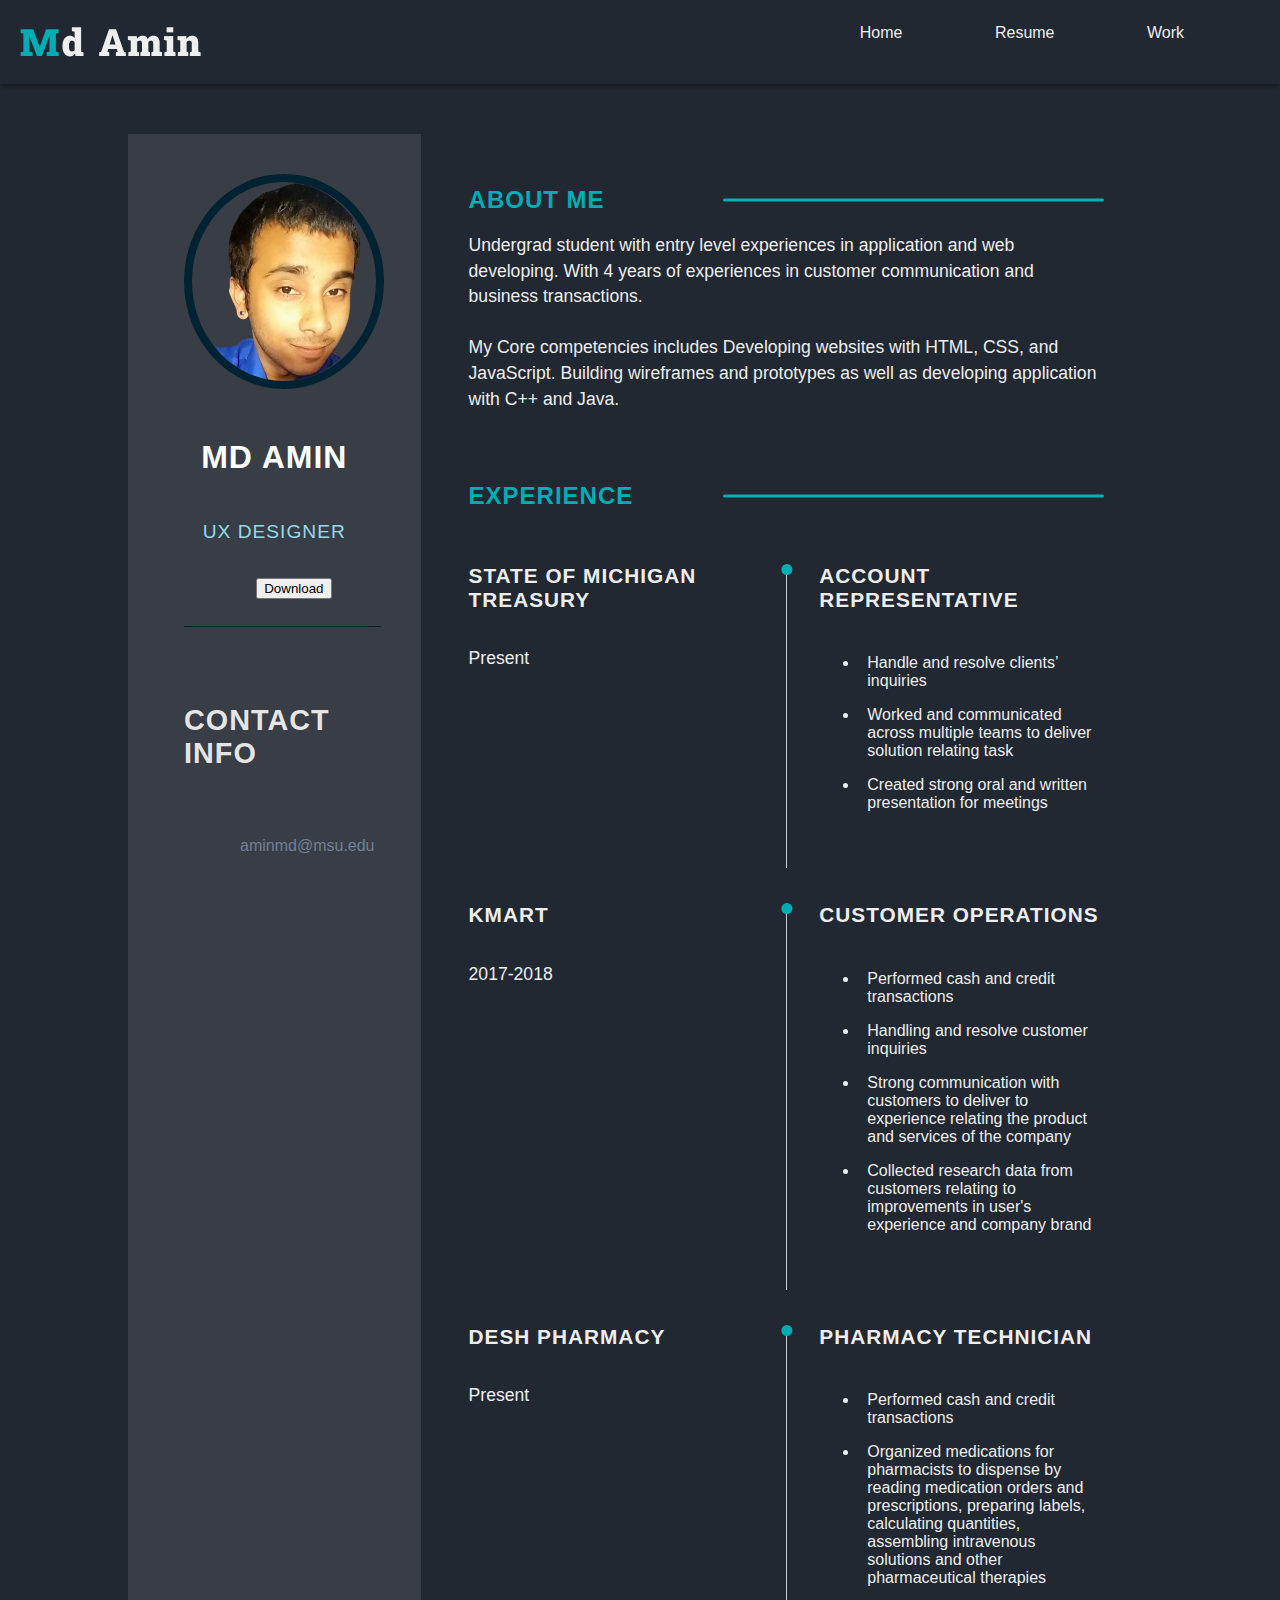
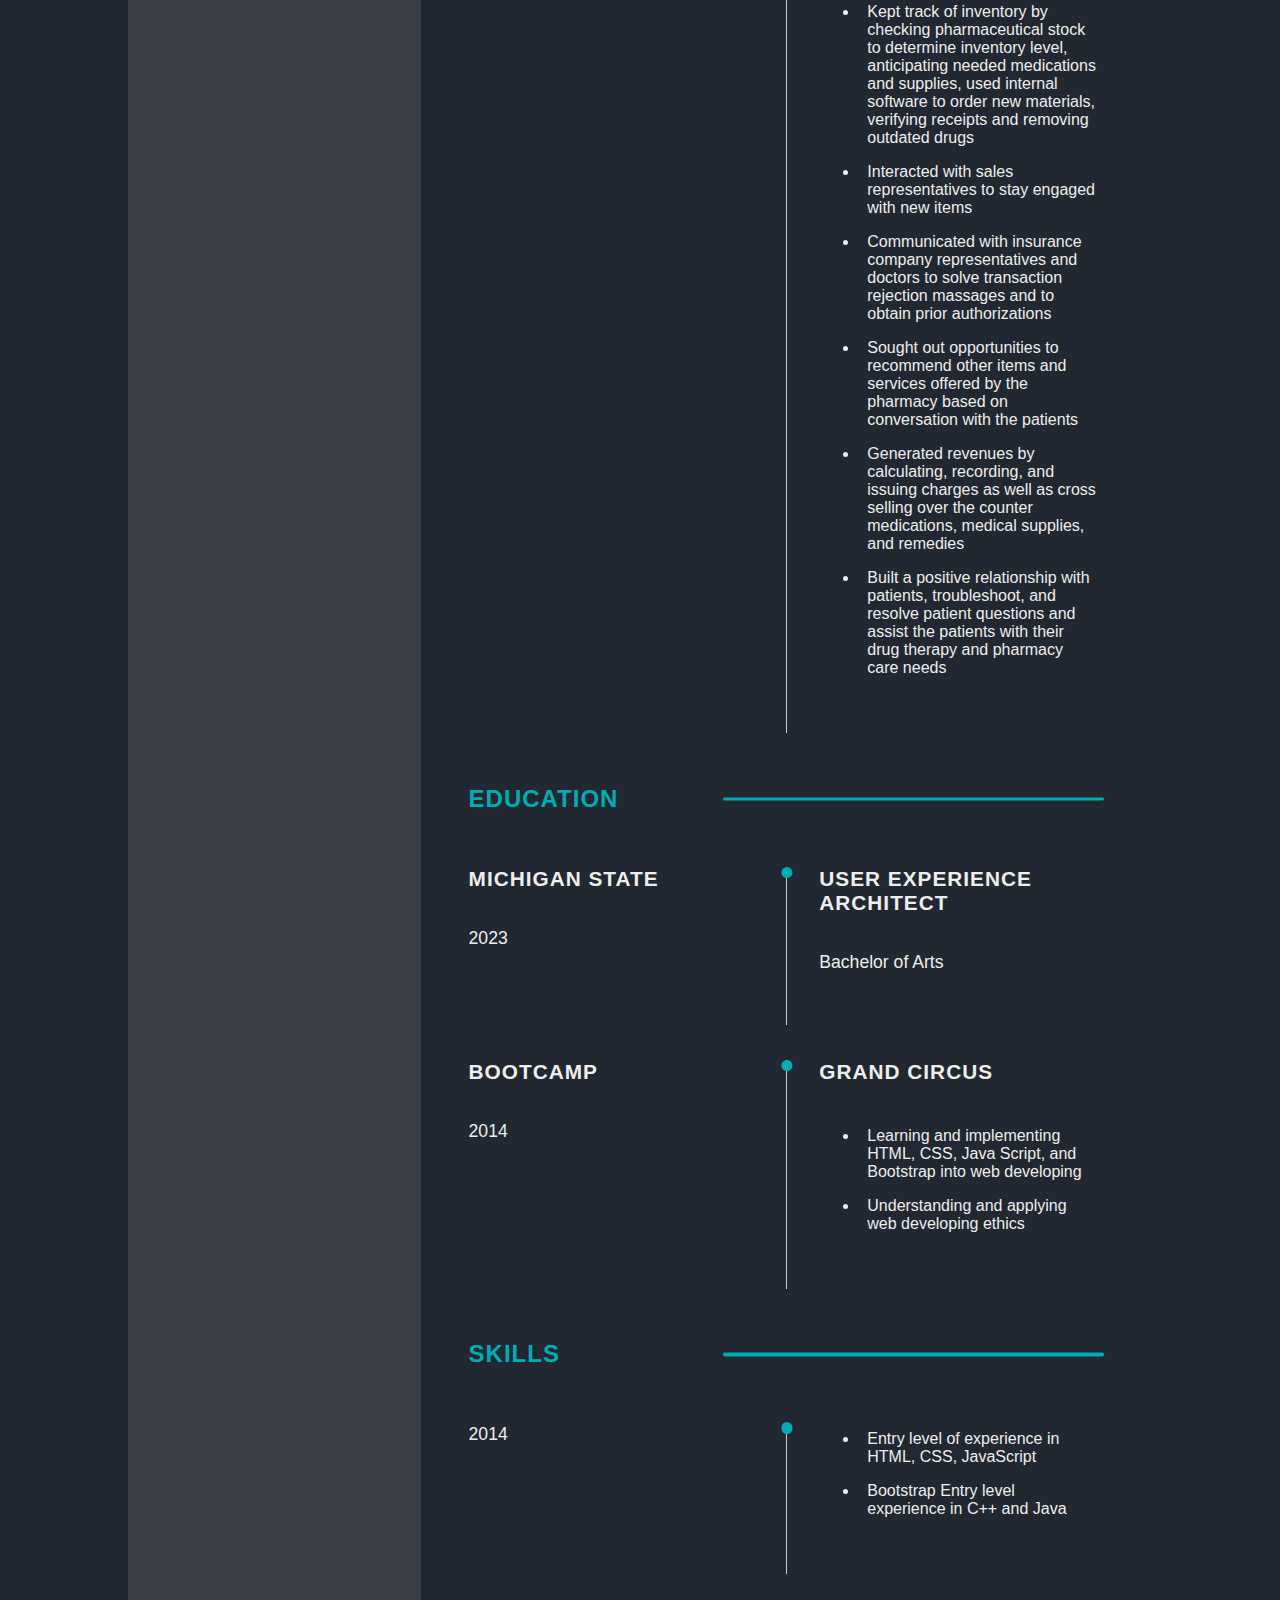
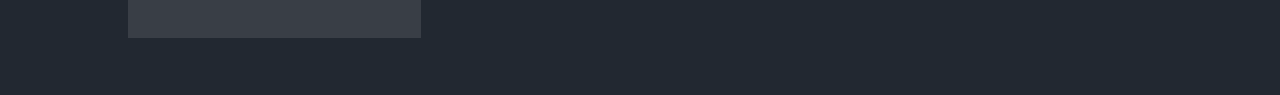
<file: resume.html>
﻿<!DOCTYPE html>
<html lang="en">
<head>
    <meta charset="UTF-8">
    <meta http-equiv="X-UA-Compatible" content="IE=edge">
    <meta name="viewport" content="width=device-width, initial-scale=1.0">
    <title>Resume</title>
  
    <link rel="stylesheet" href="StyleSheet1.css">
</head>
<body>
    <header>


        <img class="logo" src="pic/Md Amin.png" alt="logo" />

        <nav class="nav_logo">
            <ul class="nav_bar">
                <li> <a href="index.html"> Home <a /></li>
                <li> <a href="#"> Resume <a /></li>
                <li> <a href="projects.html"> Work <a /></li>

            </ul>
        </nav>
    </header>
    <main class="main-info">
        <section class="left-info">
            <div class="left-content">
                <div class="profile">
                    <div class="image">
                        <img src="pic/port-removebg-preview.png" alt="Md Amin">
                    </div>
                    <h2 class="name">Md Amin</h2>
                    <p class="career">UX Designer</p>
                    <button>Download</button>
                </div>
                <div class="contact-info">
                    <h3 class="m-t">Contact Info</h3>
                    <ul>

                        <li>
                            <i class="email"></i>
                            aminmd@msu.edu
                        </li>

                    </ul>
                </div>
                <!--
                <div class="skills-side">
                    <h3 class="m-t">Skills</h3>
                    <ul>
                        <li>
                            <p class="skill-title">Javascript</p>
                            <div class="Pgb">
                                <div class="progress js-progress"></div>
                            </div>
                        </li>
                        <li>
                            <p class="skill-title">Photoshop</p>
                            <div class="Pgb">
                                <div class="progress ps-progress"></div>
                            </div>
                        </li>
                        <li>
                            <p class="skill-title">Java</p>
                            <div class="Pgb">
                                <div class="progress j-progress"></div>
                            </div>
                        </li>
                        <li>
                            <p class="skill-title">C++</p>
                            <div class="Pgb">
                                <div class="progress c-progress"></div>
                            </div>
                        </li>
                        <li>
                            <p class="skill-title">Figma</p>
                            <div class="Pgb">
                                <div class="progress ps-progress"></div>
                            </div>
                        </li>
                        <li>
                            <p class="skill-title">Node js</p>
                            <div class="Pgb">
                                <div class="progress n-progress"></div>
                            </div>
                        </li>
                        <li>
                            <p class="skill-title">html/css</p>
                            <div class="Pgb">
                                <div class="progress ps-progress"></div>
                            </div>
                        </li>
                        <li>
                            <p class="skill-title">illustrator</p>
                            <div class="Pgb">
                                <div class="progress ps-progress"></div>
                            </div>
                        </li>

                    </ul>
                </div>

            </div>
-->
        </section>
        <section class="right-section">
            <div class="right-main-info">
                <section class="about sect">
                    <h2 class="right-title">About Me</h2>
                    <p class="desp">
                        Undergrad student with entry level experiences in application and web developing.
                        With 4 years of experiences in customer communication and business transactions.<br>
                        <br>
                        My Core competencies includes Developing websites with HTML, CSS, and JavaScript. 
                        Building wireframes and prototypes as well as developing application with C++ and Java.
                    </p>
                </section>

                <section class="experince sect">
                    <h2 class="right-title">Experience</h2>
                    <div class="Time">
                        <div class="left-side-desp">
                            <h5 class="tl-title">State of Michigan Treasury </h5>
                            <p class="desp">Present</p>
                        </div>
                        <div class="right-side-jobs">
                            <div class="tl-content">
                                <h5 class="tl-title-2">Account Representative</h5>
                                <p class="desp">
                                    <ul>
                                        <li>Handle and resolve clients’ inquiries</li>
                                        <li>Worked and communicated across multiple teams to deliver solution relating task</li>
                                        <li>Created strong oral and written presentation for meetings</li>
                                    </ul>
                                </p>
                            </div>
                        </div>
                    </div>


                    <div class="Time">
                        <div class="left-side-desp">
                            <h5 class="tl-title">Kmart </h5>
                            <p class="desp">2017-2018</p>
                        </div>
                        <div class="right-side-jobs">
                            <div class="tl-content">
                                <h5 class="tl-title-2">Customer Operations</h5>
                                <p class="desp">
                                    <ul>
                                        <li>Performed cash and credit transactions</li>
                                        <li>Handling and resolve customer inquiries </li>
                                        <li>Strong communication with customers to deliver to experience relating the product and services of the company </li>
                                        <li>Collected research data from customers relating to improvements in user's experience and company brand</li>
                                    </ul>
                                </p>
                            </div>
                        </div>
                    </div>

                   

                    <div class="Time">
                        <div class="left-side-desp">
                            <h5 class="tl-title">DESH PHARMACY </h5>
                            <p class="desp">Present</p>
                        </div>
                        <div class="right-side-jobs">
                            <div class="tl-content">
                                <h5 class="tl-title-2">PHARMACY TECHNICIAN</h5>
                                <p class="desp">
                                    <ul>
                                        <li>Performed cash and credit transactions</li>
                                        <li>
                                            Organized medications for pharmacists to dispense by reading medication orders and prescriptions, preparing labels, calculating quantities,
                                            assembling intravenous solutions and other pharmaceutical therapies
                                        </li>
                                        <li>
                                            Kept track of inventory by checking pharmaceutical stock to determine inventory level, anticipating needed medications and supplies, used internal software to order new materials,
                                            verifying receipts and removing outdated drugs
                                        </li>
                                        <li>Interacted with sales representatives to stay engaged with new items</li>
                                        <li>
                                            Communicated with insurance company representatives and doctors to solve transaction rejection
                                            massages and to obtain prior authorizations
                                        </li>
                                        <li>Sought out opportunities to recommend other items and services offered by the pharmacy based on conversation with the patients</li>
                                        <li>Generated revenues by calculating, recording, and issuing charges as well as cross selling over the counter medications, medical supplies, and remedies</li>
                                        <li>Built a positive relationship with patients, troubleshoot, and resolve patient questions and assist the patients with their drug therapy and pharmacy care needs</li>


                                    </ul>
                                </p>
                            </div>
                        </div>
                    </div>






                </section>
                <section class="education sect">
                    <h2 class="right-title">education</h2>

                    <div class="Time">
                        <div class="left-side-desp">
                            <h5 class="tl-title">Michigan State</h5>
                            <p class="desp"> 2023</p>
                        </div>
                        <div class="right-side-jobs">
                            <div class="tl-content">
                                <h5 class="tl-title-2">User Experience Architect</h5>
                                <p class="desp">
                                     Bachelor of Arts 
                                </p>
                            </div>
                        </div>
                    </div>

                    <div class="Time">
                        <div class="left-side-desp">
                            <h5 class="tl-title">BOOTCAMP</h5>
                            <p class="desp"> 2014</p>
                        </div>
                        <div class="right-side-jobs">
                            <div class="tl-content">
                                <h5 class="tl-title-2">GRAND CIRCUS</h5>
                                <p class="desp">
                                    <ul>
                                        <li>
                                            Learning and implementing HTML, CSS, Java Script, and Bootstrap into web developing
                                        </li>
                                        <li>
                                            Understanding and applying web developing ethics
                                        </li>
                                    </ul>
                                </p>
                            </div>
                        </div>
                    </div>

                </section>
                <section class="awards sect">
                    <h2 class="right-title">Skills</h2>
                    <div class="Time">
                        <div class="left-side-desp">
                            <h5 class="tl-title"></h5>
                            <p class="desp"> 2014</p>
                        </div>
                        <div class="right-side-jobs">
                            <div class="tl-content">
                                <h5 class="tl-title-2"></h5>
                                <p class="desp">
                                    <ul>
                                        <li>
                                            Entry level of experience in HTML, CSS, JavaScript
                                        </li>
                                        <li>
                                            Bootstrap Entry level experience in C++ and Java
                                        </li>
                                    </ul>
                                </p>
                            </div>
                        </div>
                    </div>

                </section>
            </div>
<button onclick="topFunction()" id="myBtn" title="Go to top">Top</button>


            <script>
                
                var mybutton = document.getElementById("myBtn");

                window.onscroll = function () { scrollFunction() };

                function scrollFunction() {
                    if (document.body.scrollTop > 20 || document.documentElement.scrollTop > 20) {
                        mybutton.style.display = "block";
                    } else {
                        mybutton.style.display = "none";
                    }
                }

                
                function topFunction() {
                    document.body.scrollTop = 0;
                    document.documentElement.scrollTop = 0;
                }
            </script>
        </section>
    </main>
</body>
</html>
</file>
<file: StyleSheet1.css>
﻿body {
    background-color: #222831;
    margin:0;
}


header {
    display: flex;
    justify-content: flex-end;
    align-items: center;
    background-color: #222831;
    mix-blend-mode: normal;
    box-shadow: 0px 4px 4px rgba(0, 0, 0, 0.25);
    width:100%;
    
}

.nav_bar {
    list-style: none;
    padding-right: 2em;
}

    .nav_bar li {
        display: inline-block;
        padding-left: 1em;
        transition: 0.2s;
    }

li, a {
    font-family: "Montserrat",sans-serif;
    font-weight: 500;
    font-size: 16px; 
    text-decoration: none;
    color: #EEEEEE;
    padding:.5em;
   
}

.nav_logo {
    margin-left: auto;
}

.nav_bar li a:hover {
    color: #00ADB5;
}

.logo {
    padding-left: 20px;
    cursor: pointer;
}





.main-info {
    min-height: 100vh;
    width: 80%;
    margin: 2rem auto;
    display: grid;
    grid-template-columns: repeat(7, 1fr);
}

.left-info {
    grid-column: span 2;
    height: 100%;
    background-color: #393E46;
}

.right-section {
    grid-column: span 5;
    background-color: #222831;
    height: 100%;
}


.left-content {
    padding: 2.5rem 3.5rem;
}

.profile {
    width: 100%;
    padding-right:1em;
    border-bottom: 1px solid #002333;
}

.image {
    width: 100%;
    height: 100%;
    text-align: center;
    padding-right: 3px;
}

.profile img {
    width: 100%;
    height: 100%;
    border-radius: 50%;
    padding-right:3px;
    border: 8px solid #002333;
}

.name {
    font-size: 2rem;
    color: white;
    text-align: center;
    text-transform: uppercase;
    letter-spacing: 1px;
    padding: 1.2rem 0;
}

.career {
    font-size: 1.2rem;
    color: #94D9EA;
    text-align: center;
    text-transform: uppercase;
    letter-spacing: 1px;
    padding-bottom: 1rem;
}

.m-t {
    font-size: 1.8rem;
    text-transform: uppercase;
    letter-spacing: 1px;
     color: #f7f7f7ec;
    padding-top: 3rem;
}

.contact-info ul {
    padding-top: 2rem;
}

    .contact-info ul li {
        padding: .4rem 0;
        display: flex;
        align-items: center;
        color: #718096;
    }

        .contact-info ul li i {
            padding-right: 1rem;
            font-size: 1.2rem;
            color: #2D9CDB;
        }

.skills-side ul {
    padding-top: 2rem;
}

    .skills-side ul li {
        display: grid;
        grid-template-columns: repeat(2, 1fr);
        padding: .4rem 0;
    }

.Pgb {
    width: 100%;
    height: .4rem;
    background-color: #03506F;
    position: relative;
    border-radius: 12px;
}

.progress {
    height: 100%;
    position: absolute;
    left: 0;
    background-color: #00ADB5;
    border-radius: 12px;
}

.js-progress {
    width: 10%;
}

.ps-progress {
    width: 20%;
}

.j-progress {
    width: 25%;
}

.c-progress {
    width: 30%;
}

.n-progress {
    width: 24%;
}




.skill-title {
    text-transform: uppercase;
    color: #f7f7f7;
    font-size: 1rem;
}

.sub-title {
    padding-top: 2rem;
    font-size: 1.2rem;
    text-transform: uppercase;
    color: #f7f7f7;
}

.sub-para {
    color: #ccc;
    padding: .4rem 0;
}



.right-main-info {
    padding: 2rem 3rem;
}


.right-title {
    letter-spacing: 1px;
    text-transform: uppercase;
    color: #00ADB5;
    margin-bottom: 1.2rem;
    position: relative;
}

    .right-title::after {
        content: "";
        position: absolute;
        width: 60%;
        height: .2rem;
        background-color: #00ADB5;
        border-radius: 12px;
        right: 0;
        top: 50%;
        transform: translateY(-50%);
    }

.desp {
    line-height: 1.6rem;
    color: #EEEEEE;
    font-size: 1.1rem;
}




.sect {
    padding-bottom: 2rem;
}

.Time {
    display: grid;
    grid-template-columns: repeat(2, 1fr);
}

.tl-title {
    letter-spacing: 1px;
    font-size: 1.3rem;
    text-transform: uppercase;
    color: #EEEEEE;
    
}

.tl-title-2 { 
    color: #EEEEEE;
    text-transform: uppercase;
    letter-spacing: 1px;
    font-size: 1.3rem;
   
}

.tl-content { 
    position: relative;
    padding-bottom: 2rem;
    border-left: 1px solid #ccc;
    padding-left: 2rem;
   
}

.tl-title-2::before {
    content: "";
    position: absolute; 
    background-color: #00ADB5;
    border-radius: 50%;
    transform: translateX(-50%);
    left: 0;
    width: .7rem;
    height: .7rem;
   
}


#myBtn {
    display: none;
    position: fixed;
    bottom: 20px;
    right: 30px;
    z-index: 99;
    border: none;
    outline: none;
    background-color: #00ADB5;
    color: white;
    cursor: pointer;
    padding: 15px;
    border-radius: 10px;
    font-size: 1.7rem;
}

    #myBtn:hover {
        background-color: #555; 
    }





button {
    margin-left: 40%;
    margin-bottom:2em;
}

/*Media Querries*/
@media screen and (max-width:800px) {
    .right-title::after {
        width: 40%;
    }
}

@media screen and (max-width:651px) {
    .right-title::after {
        width: 30%;
    }
}

@media screen and (max-width:760px) {
    .Time {
        grid-template-columns: repeat(1, 1fr);
    }
}

@media screen and (max-width:780px) {
    .left-info {
        grid-column: span 3;
    }

    .right-section {
        grid-column: span 4;
    }
}

@media screen and (max-width:1200px) {
    .main-info {
        grid-template-columns: repeat(1, 1fr);
    }

    .profile img {
        width: 60%;
    }
}

@media screen and (max-width:700px) {
    .profile img {
        width: 60%;
    }
}

@media screen and (max-width:350px) {
    .name {
        font-size: 1.5rem;
    }
}
</file>
